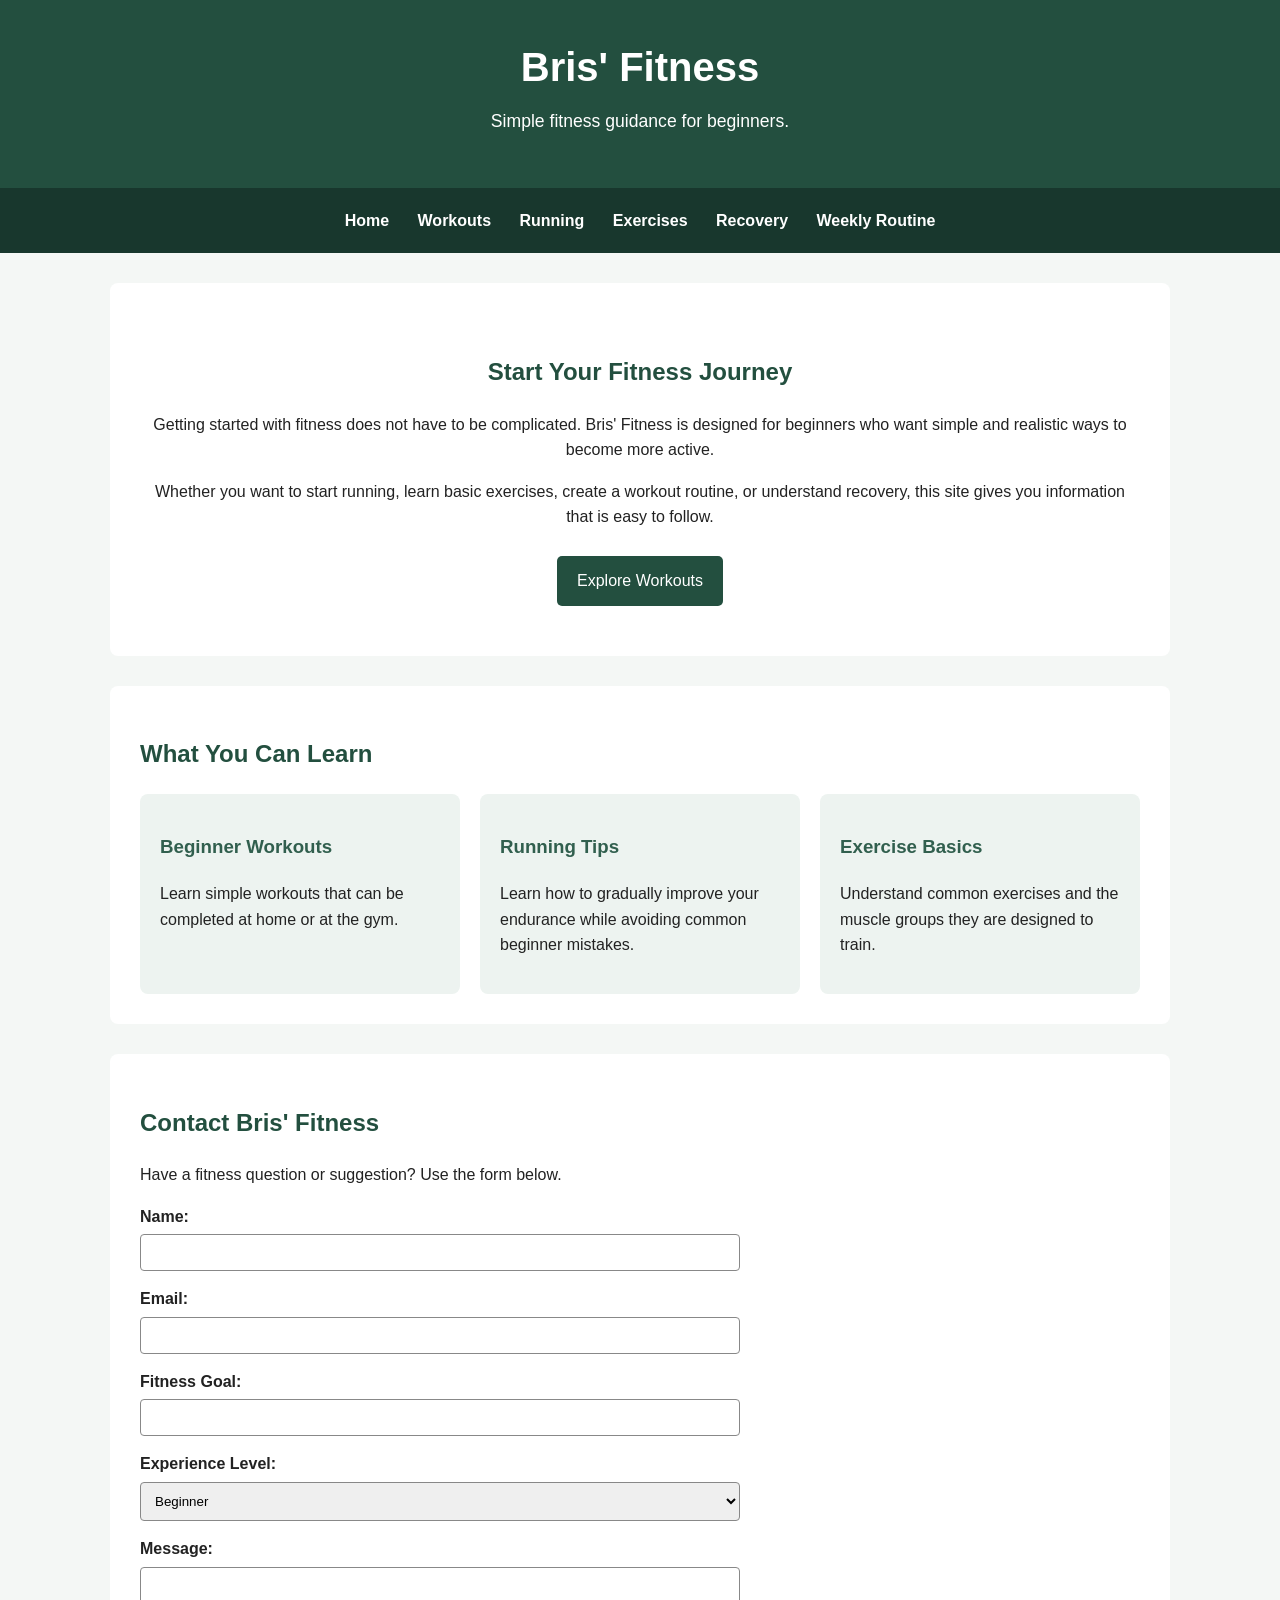
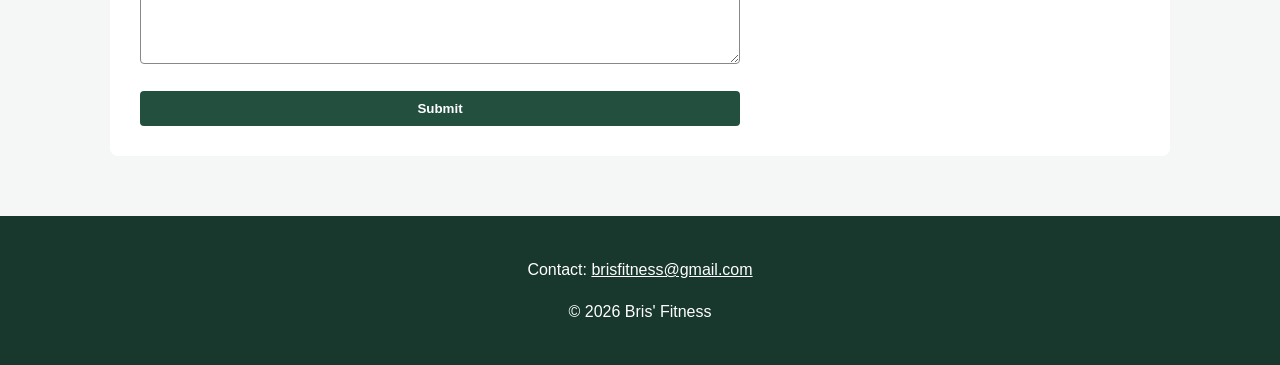
<file: index.html>
<!DOCTYPE html>
<html lang="en">

<head>

<!DOCTYPE html>
<html lang="en">

<head>

    <!-- Google tag (gtag.js) -->
    <script async src="https://www.googletagmanager.com/gtag/js?id=G-5FDCSG92H7"></script>
    <script>
      window.dataLayer = window.dataLayer || [];
      function gtag(){dataLayer.push(arguments);}
      gtag('js', new Date());

      gtag('config', 'G-5FDCSG92H7');
    </script>

    <meta charset="UTF-8">    
    <meta charset="UTF-8">
    <meta name="viewport" content="width=device-width, initial-scale=1.0">

    <meta name="description"
        content="Bris' Fitness is a beginner-friendly fitness website with simple workouts, running tips, exercise guidance, recovery advice, and weekly routines.">

    <meta name="keywords"
        content="beginner fitness, workouts, running, exercises, recovery, weekly fitness routine">

    <title>Bris' Fitness | Beginner Fitness Guide</title>

    <link rel="stylesheet" href="style.css">
</head>

<body>

    <header>
        <h1>Bris' Fitness</h1>
        <p>Simple fitness guidance for beginners.</p>
    </header>

    <nav>
        <a href="index.html">Home</a>
        <a href="workouts.html">Workouts</a>
        <a href="running.html">Running</a>
        <a href="exercises.html">Exercises</a>
        <a href="recovery.html">Recovery</a>
        <a href="routine.html">Weekly Routine</a>
    </nav>

    <main>

        <section class="hero">
            <h2>Start Your Fitness Journey</h2>

            <p>
                Getting started with fitness does not have to be complicated.
                Bris' Fitness is designed for beginners who want simple and
                realistic ways to become more active.
            </p>

            <p>
                Whether you want to start running, learn basic exercises,
                create a workout routine, or understand recovery, this site
                gives you information that is easy to follow.
            </p>

            <a class="button" href="workouts.html">Explore Workouts</a>
        </section>

        <section>
            <h2>What You Can Learn</h2>

            <div class="card-container">

                <div class="card">
                    <h3>Beginner Workouts</h3>
                    <p>
                        Learn simple workouts that can be completed at home
                        or at the gym.
                    </p>
                </div>

                <div class="card">
                    <h3>Running Tips</h3>
                    <p>
                        Learn how to gradually improve your endurance while
                        avoiding common beginner mistakes.
                    </p>
                </div>

                <div class="card">
                    <h3>Exercise Basics</h3>
                    <p>
                        Understand common exercises and the muscle groups
                        they are designed to train.
                    </p>
                </div>

            </div>
        </section>

        <section>
            <h2>Contact Bris' Fitness</h2>

            <p>
                Have a fitness question or suggestion? Use the form below.
            </p>

            <form action="#" method="post">

                <label for="name">Name:</label>
                <input type="text" id="name" name="name">

                <label for="email">Email:</label>
                <input type="email" id="email" name="email">

                <label for="goal">Fitness Goal:</label>
                <input type="text" id="goal" name="fitnessgoal">

                <label for="experience">Experience Level:</label>
                <select id="experience" name="experience">
                    <option value="beginner">Beginner</option>
                    <option value="intermediate">Intermediate</option>
                    <option value="advanced">Advanced</option>
                </select>

                <label for="message">Message:</label>
                <textarea id="message" name="message" rows="5"></textarea>

                <input type="submit" value="Submit">

            </form>
        </section>

    </main>

    <footer>
        <p>
            Contact:
            <a href="mailto:brisfitness@gmail.com">brisfitness@gmail.com</a>
        </p>

        <p>&copy; 2026 Bris' Fitness</p>
    </footer>

</body>

</html>
</file>
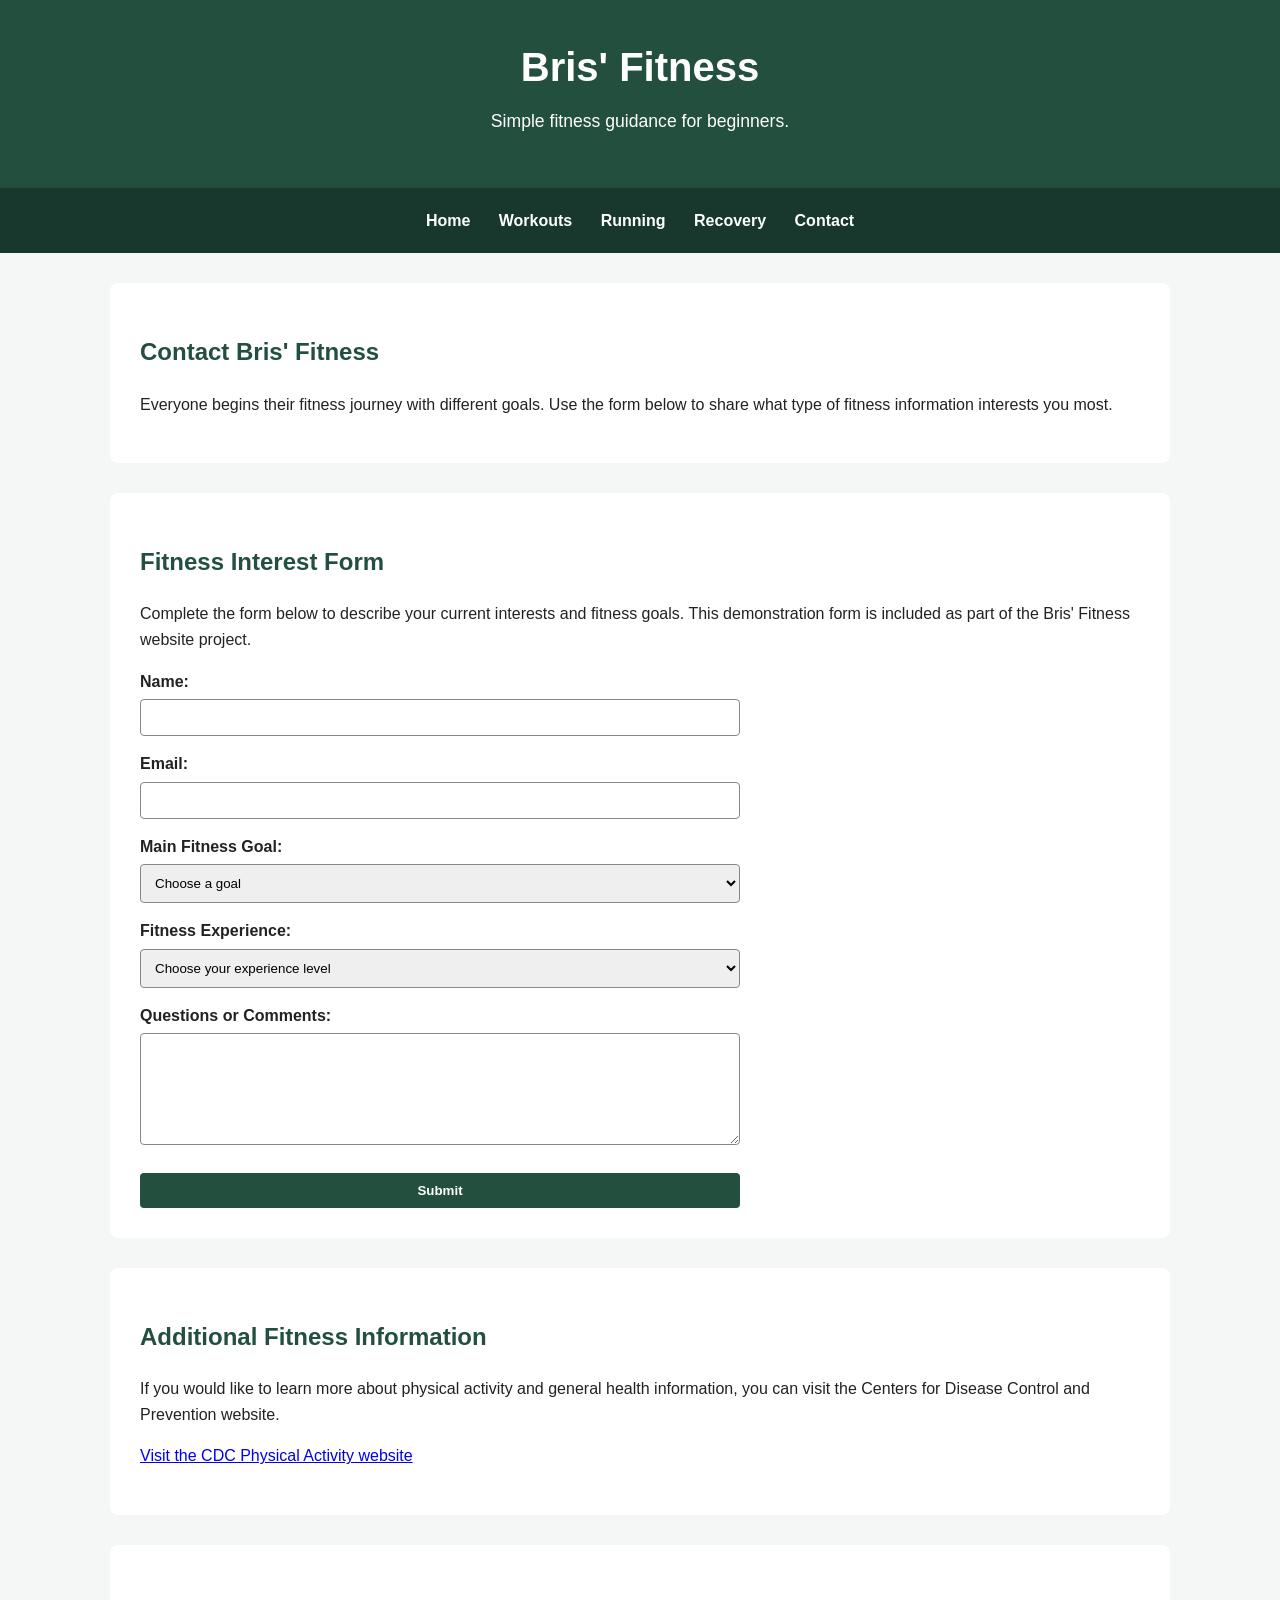
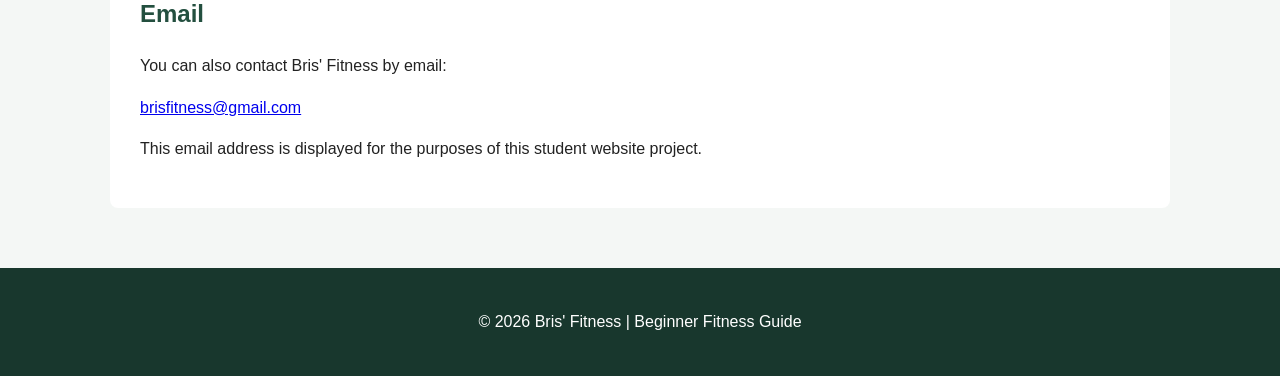
<file: contact.html>
<!DOCTYPE html>
<html lang="en">

<head>
    
    <meta charset="UTF-8">
    <meta name="viewport" content="width=device-width, initial-scale=1.0">

    <meta name="description"
          content="Contact Bris' Fitness and share your beginner fitness goals, interests, and questions.">

    <meta name="keywords"
          content="fitness contact, beginner fitness, fitness goals, exercise questions">

    <title>Contact | Bris' Fitness</title>

    <link rel="stylesheet" href="style.css">
</head>

<body>

<header>
    <h1>Bris' Fitness</h1>
    <p>Simple fitness guidance for beginners.</p>
</header>

<nav>
    <a href="index.html">Home</a>
    <a href="workouts.html">Workouts</a>
    <a href="running.html">Running</a>
    <a href="recovery.html">Recovery</a>
    <a href="contact.html">Contact</a>
</nav>

<main>

    <section class="page-intro">
        <h2>Contact Bris' Fitness</h2>

        <p>
            Everyone begins their fitness journey with different goals.
            Use the form below to share what type of fitness information
            interests you most.
        </p>
    </section>

    <section>
        <h2>Fitness Interest Form</h2>

        <p>
            Complete the form below to describe your current interests
            and fitness goals. This demonstration form is included as
            part of the Bris' Fitness website project.
        </p>

        <form action="#" method="post">

            <div class="form-row">
                <label for="name">Name:</label>
                <input type="text"
                       id="name"
                       name="name"
                       required>
            </div>

            <div class="form-row">
                <label for="email">Email:</label>
                <input type="email"
                       id="email"
                       name="email"
                       required>
            </div>

            <div class="form-row">
                <label for="goal">Main Fitness Goal:</label>

                <select id="goal" name="goal">
                    <option value="">Choose a goal</option>
                    <option value="strength">Build Strength</option>
                    <option value="running">Improve Running</option>
                    <option value="activity">Become More Active</option>
                    <option value="routine">Build a Routine</option>
                </select>
            </div>

            <div class="form-row">
                <label for="experience">Fitness Experience:</label>

                <select id="experience" name="experience">
                    <option value="">Choose your experience level</option>
                    <option value="new">Completely New</option>
                    <option value="beginner">Beginner</option>
                    <option value="some">Some Experience</option>
                </select>
            </div>

            <div class="form-row">
                <label for="message">Questions or Comments:</label>

                <textarea id="message"
                          name="message"
                          rows="6"></textarea>
            </div>

            <div class="form-row">
                <input class="submit-button"
                       type="submit"
                       value="Submit">
            </div>

        </form>
    </section>

    <section class="alternate">
        <h2>Additional Fitness Information</h2>

        <p>
            If you would like to learn more about physical activity and
            general health information, you can visit the Centers for
            Disease Control and Prevention website.
        </p>

        <p>
            <a class="text-link"
               href="https://www.cdc.gov/physical-activity/"
               target="_blank"
               rel="noopener">
                Visit the CDC Physical Activity website
            </a>
        </p>
    </section>

    <section>
        <h2>Email</h2>

        <p>
            You can also contact Bris' Fitness by email:
        </p>

        <p>
            <a class="text-link"
               href="mailto:brisfitness@gmail.com">
                brisfitness@gmail.com
            </a>
        </p>

        <p>
            This email address is displayed for the purposes of this
            student website project.
        </p>
    </section>

</main>

<footer>
    <p>&copy; 2026 Bris' Fitness | Beginner Fitness Guide</p>
</footer>

</body>
</html>
</file>
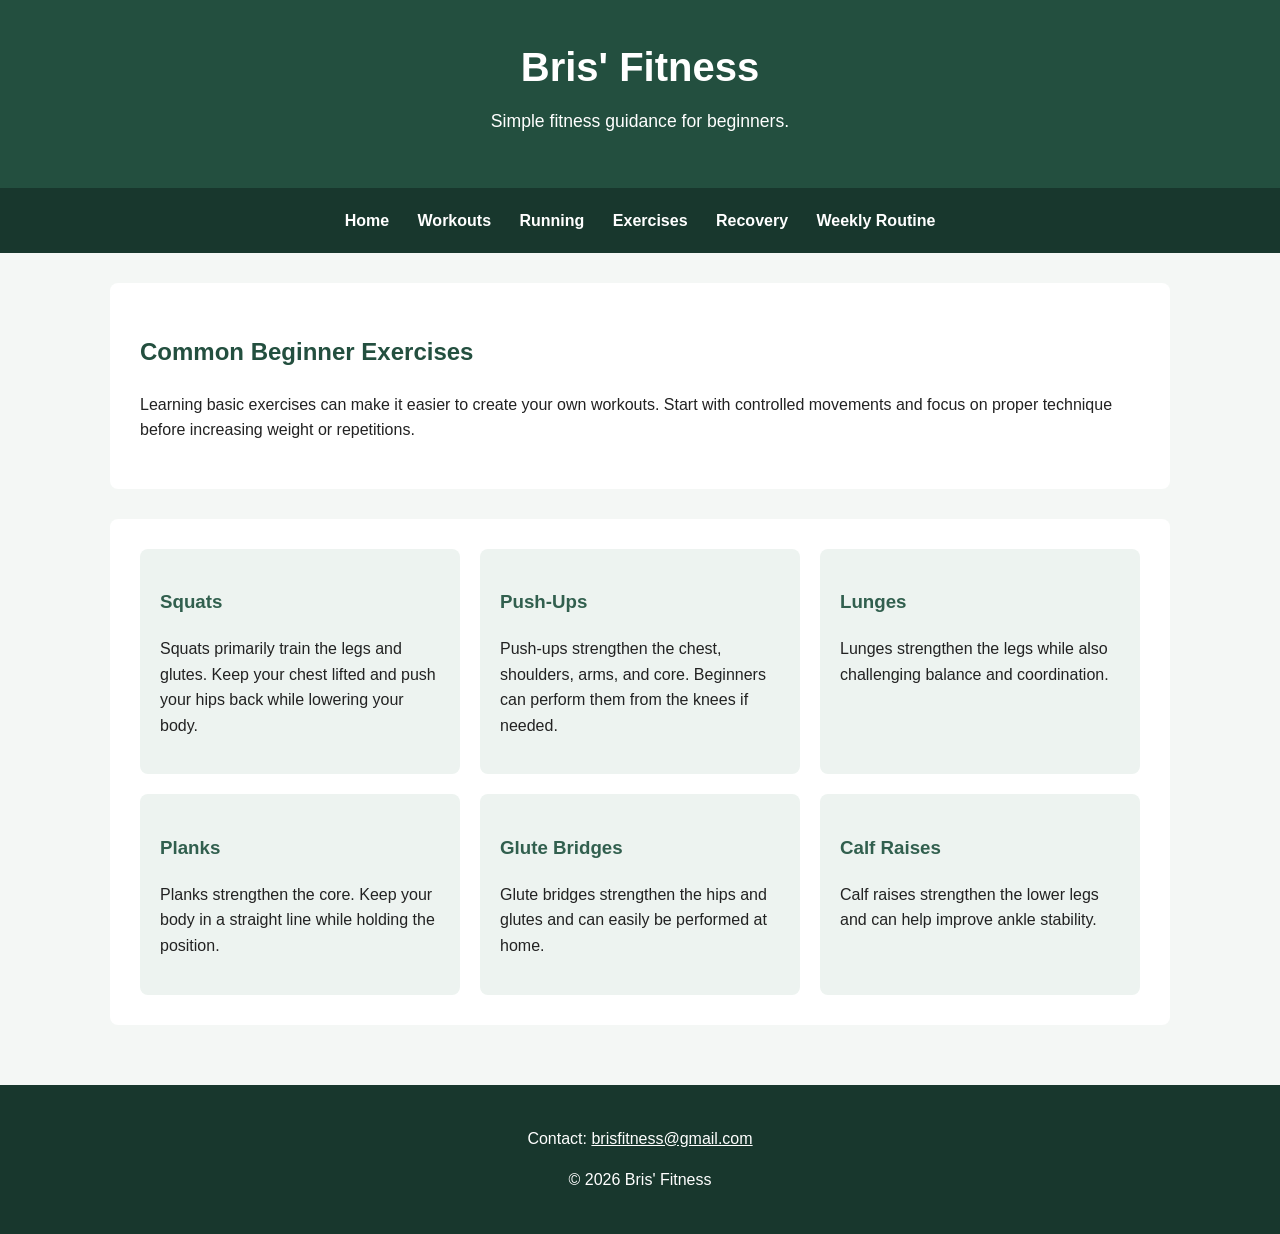
<file: exercises.html>
<!DOCTYPE html>
<html lang="en">

<head>

    <!DOCTYPE html>
<html lang="en">

<head>

    <!-- Google tag (gtag.js) -->
    <script async src="https://www.googletagmanager.com/gtag/js?id=G-5FDCSG92H7"></script>
    <script>
      window.dataLayer = window.dataLayer || [];
      function gtag(){dataLayer.push(arguments);}
      gtag('js', new Date());

      gtag('config', 'G-5FDCSG92H7');
    </script>

    <meta charset="UTF-8">
    
    <meta charset="UTF-8">
    <meta name="viewport" content="width=device-width, initial-scale=1.0">

    <meta name="description"
        content="Learn common beginner exercises including squats, push-ups, lunges, planks, and basic strength movements.">

    <meta name="keywords"
        content="exercises, beginner exercises, squats, push-ups, lunges, strength training">

    <title>Exercises | Bris' Fitness</title>

    <link rel="stylesheet" href="style.css">
</head>

<body>

    <header>
        <h1>Bris' Fitness</h1>
        <p>Simple fitness guidance for beginners.</p>
    </header>

    <nav>
        <a href="index.html">Home</a>
        <a href="workouts.html">Workouts</a>
        <a href="running.html">Running</a>
        <a href="exercises.html">Exercises</a>
        <a href="recovery.html">Recovery</a>
        <a href="routine.html">Weekly Routine</a>
    </nav>

    <main>

        <section>
            <h2>Common Beginner Exercises</h2>

            <p>
                Learning basic exercises can make it easier to create your own
                workouts. Start with controlled movements and focus on proper
                technique before increasing weight or repetitions.
            </p>
        </section>

        <section>

            <div class="card-container">

                <div class="card">
                    <h3>Squats</h3>

                    <p>
                        Squats primarily train the legs and glutes. Keep your
                        chest lifted and push your hips back while lowering
                        your body.
                    </p>
                </div>

                <div class="card">
                    <h3>Push-Ups</h3>

                    <p>
                        Push-ups strengthen the chest, shoulders, arms, and
                        core. Beginners can perform them from the knees if
                        needed.
                    </p>
                </div>

                <div class="card">
                    <h3>Lunges</h3>

                    <p>
                        Lunges strengthen the legs while also challenging
                        balance and coordination.
                    </p>
                </div>

                <div class="card">
                    <h3>Planks</h3>

                    <p>
                        Planks strengthen the core. Keep your body in a
                        straight line while holding the position.
                    </p>
                </div>

                <div class="card">
                    <h3>Glute Bridges</h3>

                    <p>
                        Glute bridges strengthen the hips and glutes and can
                        easily be performed at home.
                    </p>
                </div>

                <div class="card">
                    <h3>Calf Raises</h3>

                    <p>
                        Calf raises strengthen the lower legs and can help
                        improve ankle stability.
                    </p>
                </div>

            </div>

        </section>

    </main>

    <footer>
        <p>
            Contact:
            <a href="mailto:brisfitness@gmail.com">brisfitness@gmail.com</a>
        </p>

        <p>&copy; 2026 Bris' Fitness</p>
    </footer>

</body>

</html>
</file>
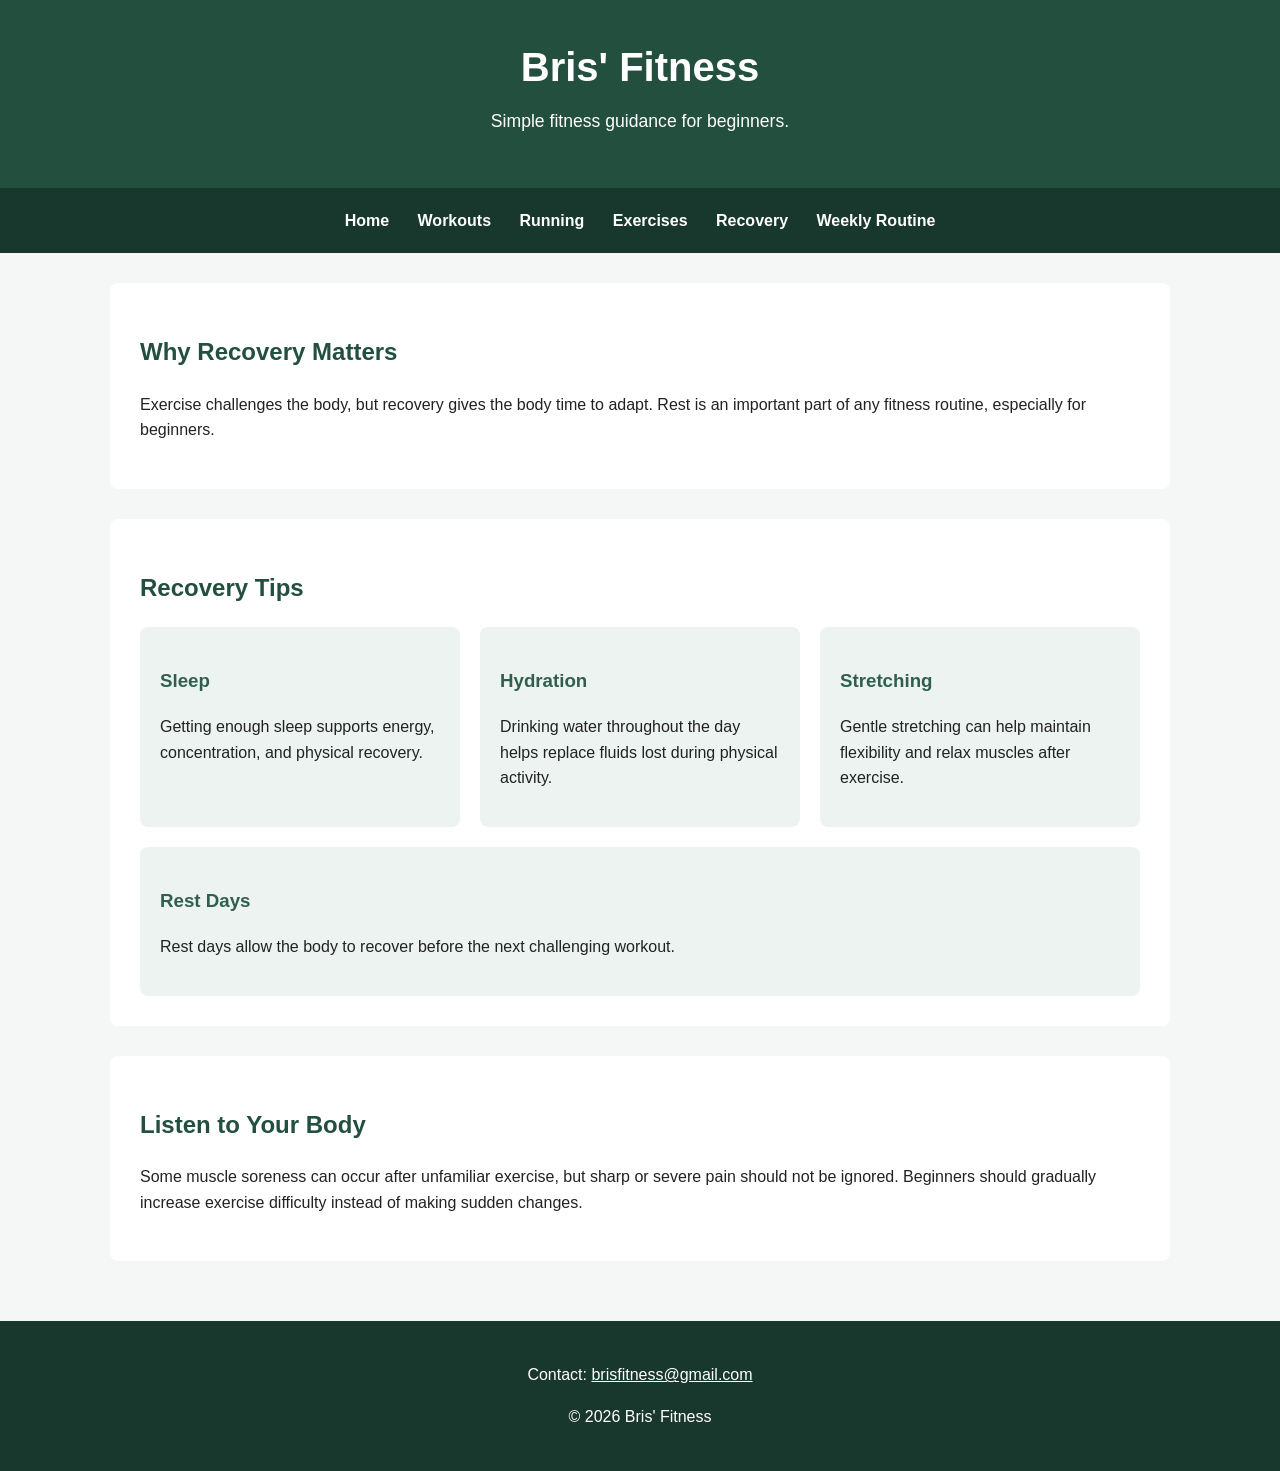
<file: recovery.html>
<!DOCTYPE html>
<html lang="en">

<head>

    <!DOCTYPE html>
<html lang="en">

<head>

    <!-- Google tag (gtag.js) -->
    <script async src="https://www.googletagmanager.com/gtag/js?id=G-5FDCSG92H7"></script>
    <script>
      window.dataLayer = window.dataLayer || [];
      function gtag(){dataLayer.push(arguments);}
      gtag('js', new Date());

      gtag('config', 'G-5FDCSG92H7');
    </script>

    <meta charset="UTF-8">
    
    <meta charset="UTF-8">
    <meta name="viewport" content="width=device-width, initial-scale=1.0">

    <meta name="description"
        content="Beginner fitness recovery advice covering rest, hydration, stretching, sleep, and healthy workout habits.">

    <meta name="keywords"
        content="fitness recovery, rest, hydration, stretching, sleep, beginner fitness">

    <title>Recovery | Bris' Fitness</title>

    <link rel="stylesheet" href="style.css">
</head>

<body>

    <header>
        <h1>Bris' Fitness</h1>
        <p>Simple fitness guidance for beginners.</p>
    </header>

    <nav>
        <a href="index.html">Home</a>
        <a href="workouts.html">Workouts</a>
        <a href="running.html">Running</a>
        <a href="exercises.html">Exercises</a>
        <a href="recovery.html">Recovery</a>
        <a href="routine.html">Weekly Routine</a>
    </nav>

    <main>

        <section>
            <h2>Why Recovery Matters</h2>

            <p>
                Exercise challenges the body, but recovery gives the body time
                to adapt. Rest is an important part of any fitness routine,
                especially for beginners.
            </p>
        </section>

        <section>
            <h2>Recovery Tips</h2>

            <div class="card-container">

                <div class="card">
                    <h3>Sleep</h3>

                    <p>
                        Getting enough sleep supports energy, concentration,
                        and physical recovery.
                    </p>
                </div>

                <div class="card">
                    <h3>Hydration</h3>

                    <p>
                        Drinking water throughout the day helps replace fluids
                        lost during physical activity.
                    </p>
                </div>

                <div class="card">
                    <h3>Stretching</h3>

                    <p>
                        Gentle stretching can help maintain flexibility and
                        relax muscles after exercise.
                    </p>
                </div>

                <div class="card">
                    <h3>Rest Days</h3>

                    <p>
                        Rest days allow the body to recover before the next
                        challenging workout.
                    </p>
                </div>

            </div>
        </section>

        <section>
            <h2>Listen to Your Body</h2>

            <p>
                Some muscle soreness can occur after unfamiliar exercise,
                but sharp or severe pain should not be ignored. Beginners
                should gradually increase exercise difficulty instead of
                making sudden changes.
            </p>
        </section>

    </main>

    <footer>
        <p>
            Contact:
            <a href="mailto:brisfitness@gmail.com">brisfitness@gmail.com</a>
        </p>

        <p>&copy; 2026 Bris' Fitness</p>
    </footer>

</body>

</html>
</file>
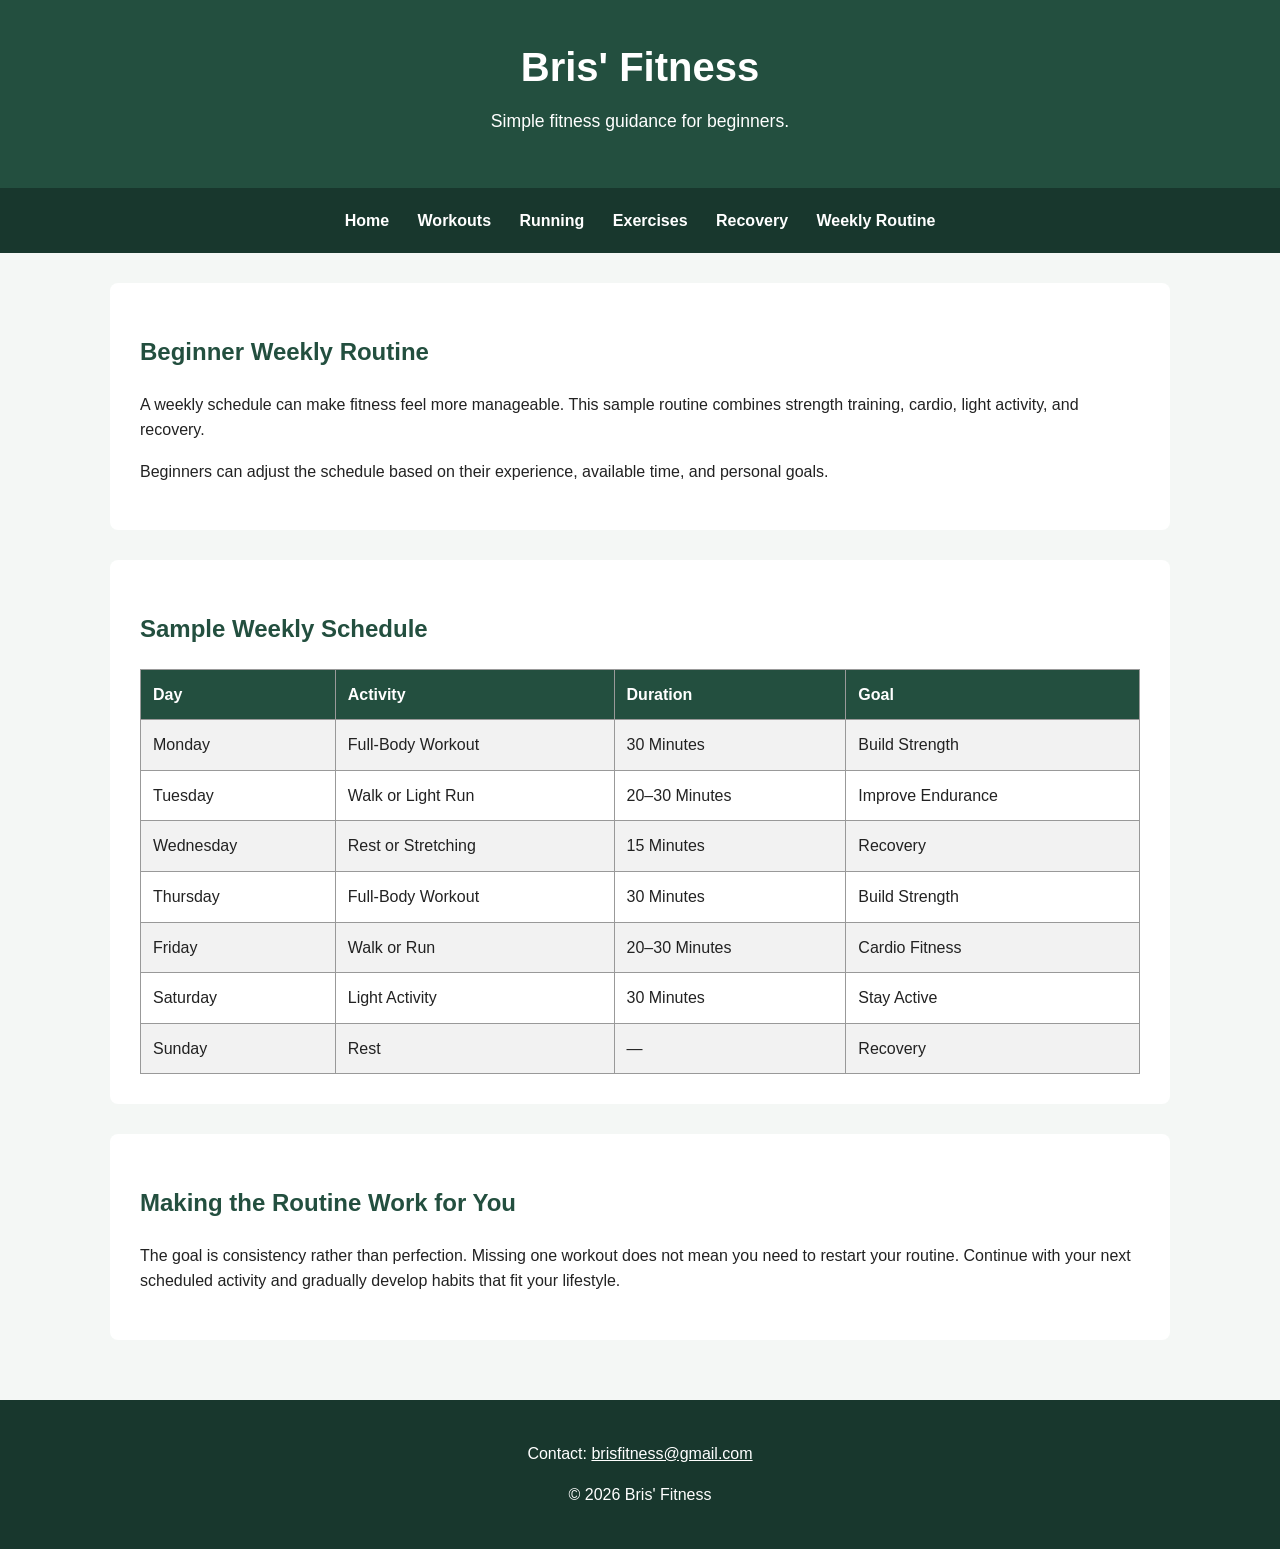
<file: routine.html>
<!DOCTYPE html>
<html lang="en">

<head>

    <!DOCTYPE html>
<html lang="en">

<head>

    <!-- Google tag (gtag.js) -->
    <script async src="https://www.googletagmanager.com/gtag/js?id=G-5FDCSG92H7"></script>
    <script>
      window.dataLayer = window.dataLayer || [];
      function gtag(){dataLayer.push(arguments);}
      gtag('js', new Date());

      gtag('config', 'G-5FDCSG92H7');
    </script>

    <meta charset="UTF-8">
    
    <meta charset="UTF-8">
    <meta name="viewport" content="width=device-width, initial-scale=1.0">

    <meta name="description"
        content="A simple weekly fitness routine for beginners combining strength training, running, recovery, and rest.">

    <meta name="keywords"
        content="weekly fitness routine, beginner workout schedule, workout plan, running, recovery">

    <title>Weekly Routine | Bris' Fitness</title>

    <link rel="stylesheet" href="style.css">
</head>

<body>

    <header>
        <h1>Bris' Fitness</h1>
        <p>Simple fitness guidance for beginners.</p>
    </header>

    <nav>
        <a href="index.html">Home</a>
        <a href="workouts.html">Workouts</a>
        <a href="running.html">Running</a>
        <a href="exercises.html">Exercises</a>
        <a href="recovery.html">Recovery</a>
        <a href="routine.html">Weekly Routine</a>
    </nav>

    <main>

        <section>
            <h2>Beginner Weekly Routine</h2>

            <p>
                A weekly schedule can make fitness feel more manageable.
                This sample routine combines strength training, cardio,
                light activity, and recovery.
            </p>

            <p>
                Beginners can adjust the schedule based on their experience,
                available time, and personal goals.
            </p>
        </section>

        <section>
            <h2>Sample Weekly Schedule</h2>

            <table>

                <tr>
                    <th>Day</th>
                    <th>Activity</th>
                    <th>Duration</th>
                    <th>Goal</th>
                </tr>

                <tr>
                    <td>Monday</td>
                    <td>Full-Body Workout</td>
                    <td>30 Minutes</td>
                    <td>Build Strength</td>
                </tr>

                <tr>
                    <td>Tuesday</td>
                    <td>Walk or Light Run</td>
                    <td>20–30 Minutes</td>
                    <td>Improve Endurance</td>
                </tr>

                <tr>
                    <td>Wednesday</td>
                    <td>Rest or Stretching</td>
                    <td>15 Minutes</td>
                    <td>Recovery</td>
                </tr>

                <tr>
                    <td>Thursday</td>
                    <td>Full-Body Workout</td>
                    <td>30 Minutes</td>
                    <td>Build Strength</td>
                </tr>

                <tr>
                    <td>Friday</td>
                    <td>Walk or Run</td>
                    <td>20–30 Minutes</td>
                    <td>Cardio Fitness</td>
                </tr>

                <tr>
                    <td>Saturday</td>
                    <td>Light Activity</td>
                    <td>30 Minutes</td>
                    <td>Stay Active</td>
                </tr>

                <tr>
                    <td>Sunday</td>
                    <td>Rest</td>
                    <td>—</td>
                    <td>Recovery</td>
                </tr>

            </table>

        </section>

        <section>
            <h2>Making the Routine Work for You</h2>

            <p>
                The goal is consistency rather than perfection. Missing one
                workout does not mean you need to restart your routine.
                Continue with your next scheduled activity and gradually
                develop habits that fit your lifestyle.
            </p>
        </section>

    </main>

    <footer>
        <p>
            Contact:
            <a href="mailto:brisfitness@gmail.com">brisfitness@gmail.com</a>
        </p>

        <p>&copy; 2026 Bris' Fitness</p>
    </footer>

</body>

</html>
</file>
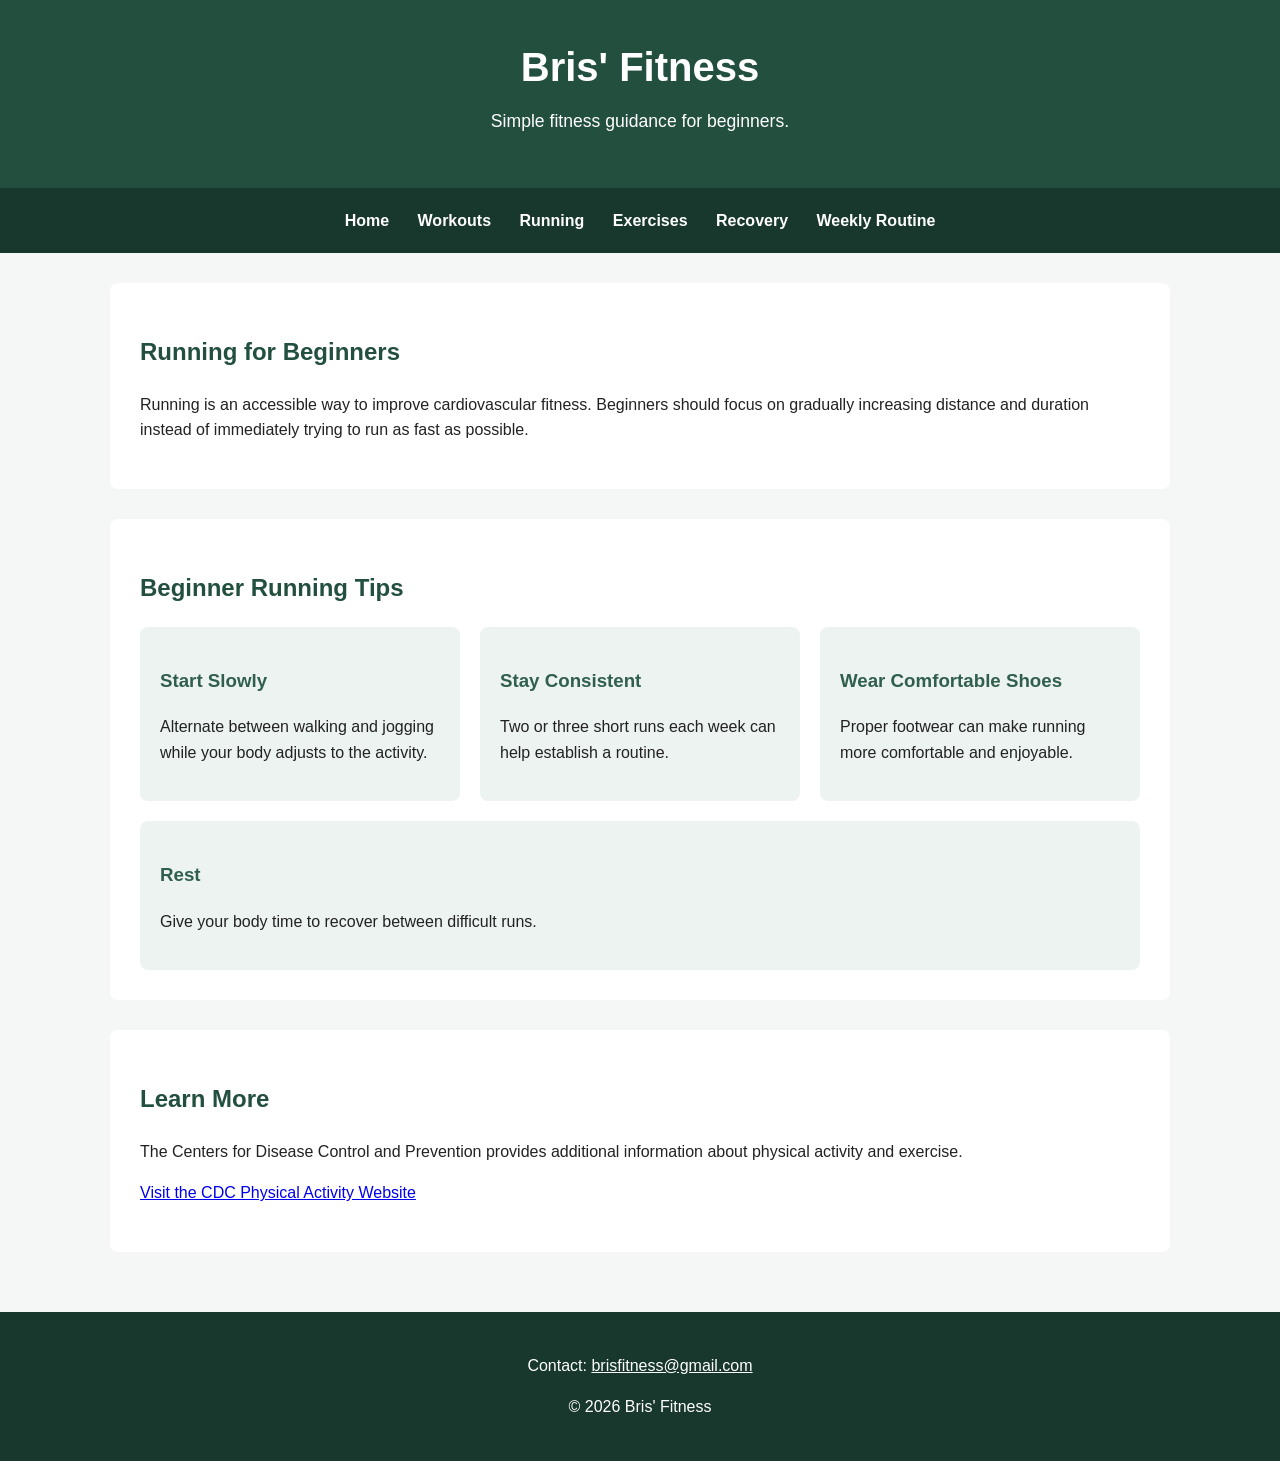
<file: running.html>
<!DOCTYPE html>
<html lang="en">

<head>

    <!DOCTYPE html>
<html lang="en">

<head>

    <!-- Google tag (gtag.js) -->
    <script async src="https://www.googletagmanager.com/gtag/js?id=G-5FDCSG92H7"></script>
    <script>
      window.dataLayer = window.dataLayer || [];
      function gtag(){dataLayer.push(arguments);}
      gtag('js', new Date());

      gtag('config', 'G-5FDCSG92H7');
    </script>

    <meta charset="UTF-8">
    
    <meta charset="UTF-8">
    <meta name="viewport" content="width=device-width, initial-scale=1.0">

    <meta name="description"
        content="Beginner running tips for safely building endurance, improving consistency, and starting a running routine.">

    <meta name="keywords"
        content="beginner running, running tips, cardio, endurance, beginner fitness">

    <title>Running | Bris' Fitness</title>

    <link rel="stylesheet" href="style.css">
</head>

<body>

    <header>
        <h1>Bris' Fitness</h1>
        <p>Simple fitness guidance for beginners.</p>
    </header>

    <nav>
        <a href="index.html">Home</a>
        <a href="workouts.html">Workouts</a>
        <a href="running.html">Running</a>
        <a href="exercises.html">Exercises</a>
        <a href="recovery.html">Recovery</a>
        <a href="routine.html">Weekly Routine</a>
    </nav>

    <main>

        <section>
            <h2>Running for Beginners</h2>

            <p>
                Running is an accessible way to improve cardiovascular fitness.
                Beginners should focus on gradually increasing distance and
                duration instead of immediately trying to run as fast as possible.
            </p>
        </section>

        <section>
            <h2>Beginner Running Tips</h2>

            <div class="card-container">

                <div class="card">
                    <h3>Start Slowly</h3>
                    <p>
                        Alternate between walking and jogging while your body
                        adjusts to the activity.
                    </p>
                </div>

                <div class="card">
                    <h3>Stay Consistent</h3>
                    <p>
                        Two or three short runs each week can help establish
                        a routine.
                    </p>
                </div>

                <div class="card">
                    <h3>Wear Comfortable Shoes</h3>
                    <p>
                        Proper footwear can make running more comfortable
                        and enjoyable.
                    </p>
                </div>

                <div class="card">
                    <h3>Rest</h3>
                    <p>
                        Give your body time to recover between difficult runs.
                    </p>
                </div>

            </div>
        </section>

        <section>
            <h2>Learn More</h2>

            <p>
                The Centers for Disease Control and Prevention provides
                additional information about physical activity and exercise.
            </p>

            <p>
                <a href="https://www.cdc.gov/physical-activity/"
                   target="_blank">
                    Visit the CDC Physical Activity Website
                </a>
            </p>

        </section>

    </main>

    <footer>
        <p>
            Contact:
            <a href="mailto:brisfitness@gmail.com">brisfitness@gmail.com</a>
        </p>

        <p>&copy; 2026 Bris' Fitness</p>
    </footer>

</body>

</html>
</file>
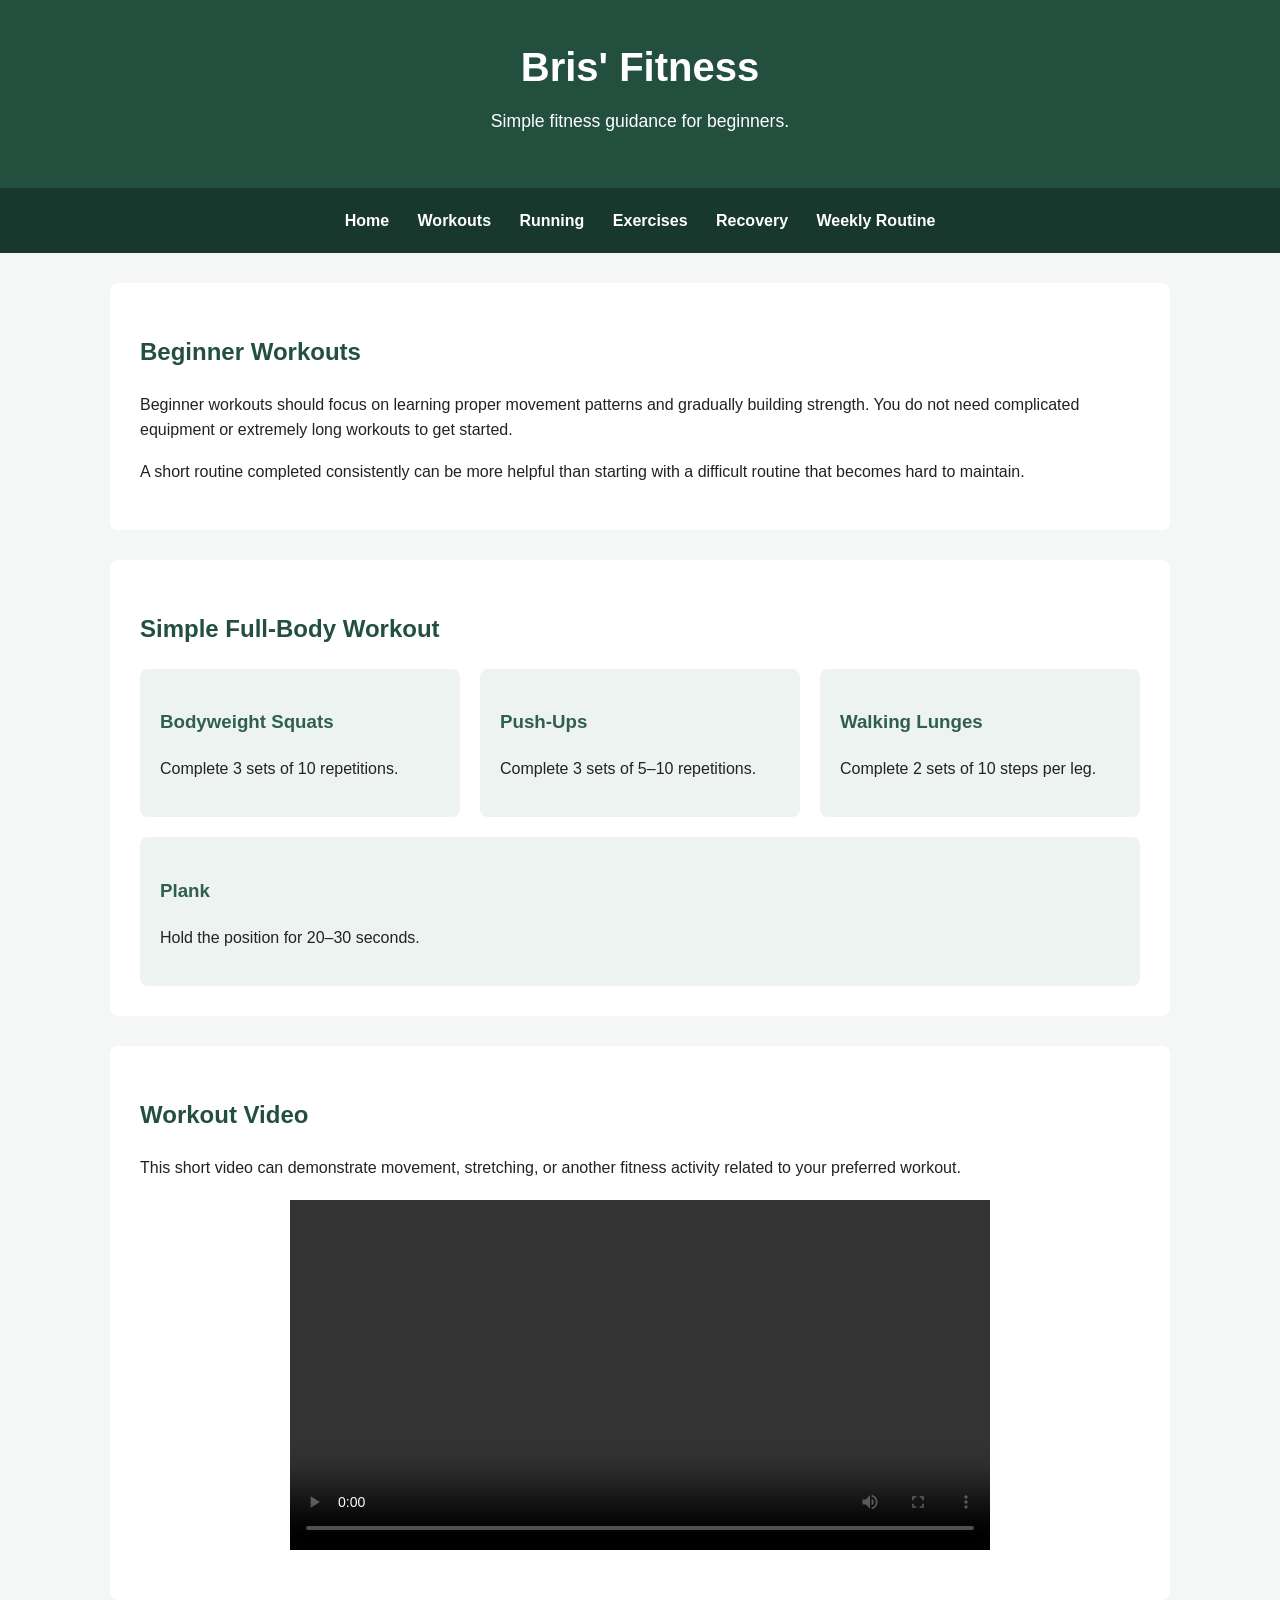
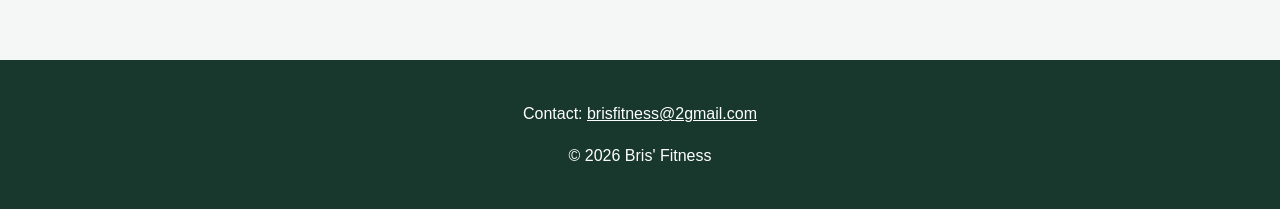
<file: workouts.html>
<!DOCTYPE html>
<html lang="en">

<head>

    <!DOCTYPE html>
<html lang="en">

<head>

    <!-- Google tag (gtag.js) -->
    <script async src="https://www.googletagmanager.com/gtag/js?id=G-5FDCSG92H7"></script>
    <script>
      window.dataLayer = window.dataLayer || [];
      function gtag(){dataLayer.push(arguments);}
      gtag('js', new Date());

      gtag('config', 'G-5FDCSG92H7');
    </script>

    <meta charset="UTF-8">
    
    <meta charset="UTF-8">
    <meta name="viewport" content="width=device-width, initial-scale=1.0">

    <meta name="description"
        content="Simple beginner workouts for building strength, endurance, and confidence with fitness.">

    <meta name="keywords"
        content="beginner workouts, fitness, strength training, home workout, exercise">

    <title>Workouts | Bris' Fitness</title>

    <link rel="stylesheet" href="style.css">
</head>

<body>

    <header>
        <h1>Bris' Fitness</h1>
        <p>Simple fitness guidance for beginners.</p>
    </header>

    <nav>
        <a href="index.html">Home</a>
        <a href="workouts.html">Workouts</a>
        <a href="running.html">Running</a>
        <a href="exercises.html">Exercises</a>
        <a href="recovery.html">Recovery</a>
        <a href="routine.html">Weekly Routine</a>
    </nav>

    <main>

        <section>
            <h2>Beginner Workouts</h2>

            <p>
                Beginner workouts should focus on learning proper movement
                patterns and gradually building strength. You do not need
                complicated equipment or extremely long workouts to get started.
            </p>

            <p>
                A short routine completed consistently can be more helpful than
                starting with a difficult routine that becomes hard to maintain.
            </p>
        </section>

        <section>
            <h2>Simple Full-Body Workout</h2>

            <div class="card-container">

                <div class="card">
                    <h3>Bodyweight Squats</h3>
                    <p>Complete 3 sets of 10 repetitions.</p>
                </div>

                <div class="card">
                    <h3>Push-Ups</h3>
                    <p>Complete 3 sets of 5–10 repetitions.</p>
                </div>

                <div class="card">
                    <h3>Walking Lunges</h3>
                    <p>Complete 2 sets of 10 steps per leg.</p>
                </div>

                <div class="card">
                    <h3>Plank</h3>
                    <p>Hold the position for 20–30 seconds.</p>
                </div>

            </div>
        </section>

        <section>
            <h2>Workout Video</h2>

            <p>
                This short video can demonstrate movement, stretching, or another
                fitness activity related to your preferred workout.
            </p>

            <video controls width="700">
                <source src="44283-438661755_medium.mp4" type="video/mp4">
                Your browser does not support the video element.
            </video>

        </section>

    </main>

    <footer>
        <p>
            Contact:
            <a href="mailto:brisfitness@gmail.com">brisfitness@2gmail.com</a>
        </p>

        <p>&copy; 2026 Bris' Fitness</p>
    </footer>

</body>

</html>
</file>
<file: style.css>
* {
    box-sizing: border-box;
}

body {
    margin: 0;
    font-family: Arial, Helvetica, sans-serif;
    background-color: #f4f7f5;
    color: #222;
    line-height: 1.6;
}

header {
    background-color: #234f3f;
    color: white;
    text-align: center;
    padding: 35px 20px;
}

header h1 {
    margin: 0;
    font-size: 2.5rem;
}

header p {
    margin-top: 8px;
    font-size: 1.1rem;
}

nav {
    background-color: #18372d;
    text-align: center;
    padding: 15px;
}

nav a {
    color: white;
    text-decoration: none;
    margin: 5px 12px;
    display: inline-block;
    font-weight: bold;
}

nav a:hover {
    text-decoration: underline;
}

main {
    max-width: 1100px;
    margin: auto;
    padding: 30px 20px;
}

section {
    background-color: white;
    margin-bottom: 30px;
    padding: 30px;
    border-radius: 8px;
}

.hero {
    text-align: center;
    padding: 50px 30px;
}

h2 {
    color: #234f3f;
}

h3 {
    color: #315f4e;
}

.button {
    display: inline-block;
    background-color: #234f3f;
    color: white;
    text-decoration: none;
    padding: 12px 20px;
    margin-top: 10px;
    border-radius: 5px;
}

.button:hover {
    background-color: #18372d;
}

.card-container {
    display: flex;
    flex-wrap: wrap;
    gap: 20px;
}

.card {
    flex: 1 1 250px;
    background-color: #edf3f0;
    padding: 20px;
    border-radius: 8px;
}

table {
    width: 100%;
    border-collapse: collapse;
    margin-top: 20px;
}

th,
td {
    border: 1px solid #999;
    padding: 12px;
    text-align: left;
}

th {
    background-color: #234f3f;
    color: white;
}

tr:nth-child(even) {
    background-color: #f2f2f2;
}

form {
    max-width: 600px;
}

label {
    display: block;
    font-weight: bold;
    margin-top: 15px;
}

input,
select,
textarea {
    width: 100%;
    padding: 10px;
    margin-top: 5px;
    border: 1px solid #888;
    border-radius: 4px;
    font-family: Arial, Helvetica, sans-serif;
}

input[type="submit"] {
    background-color: #234f3f;
    color: white;
    border: none;
    margin-top: 20px;
    cursor: pointer;
    font-weight: bold;
}

input[type="submit"]:hover {
    background-color: #18372d;
}

video {
    display: block;
    max-width: 100%;
    margin: 20px auto;
}

footer {
    background-color: #18372d;
    color: white;
    text-align: center;
    padding: 25px;
}

footer a {
    color: white;
}

@media (max-width: 700px) {

    nav a {
        display: block;
        margin: 8px;
    }

    header h1 {
        font-size: 2rem;
    }

    section {
        padding: 20px;
    }

    .card-container {
        flex-direction: column;
    }
}
</file>
